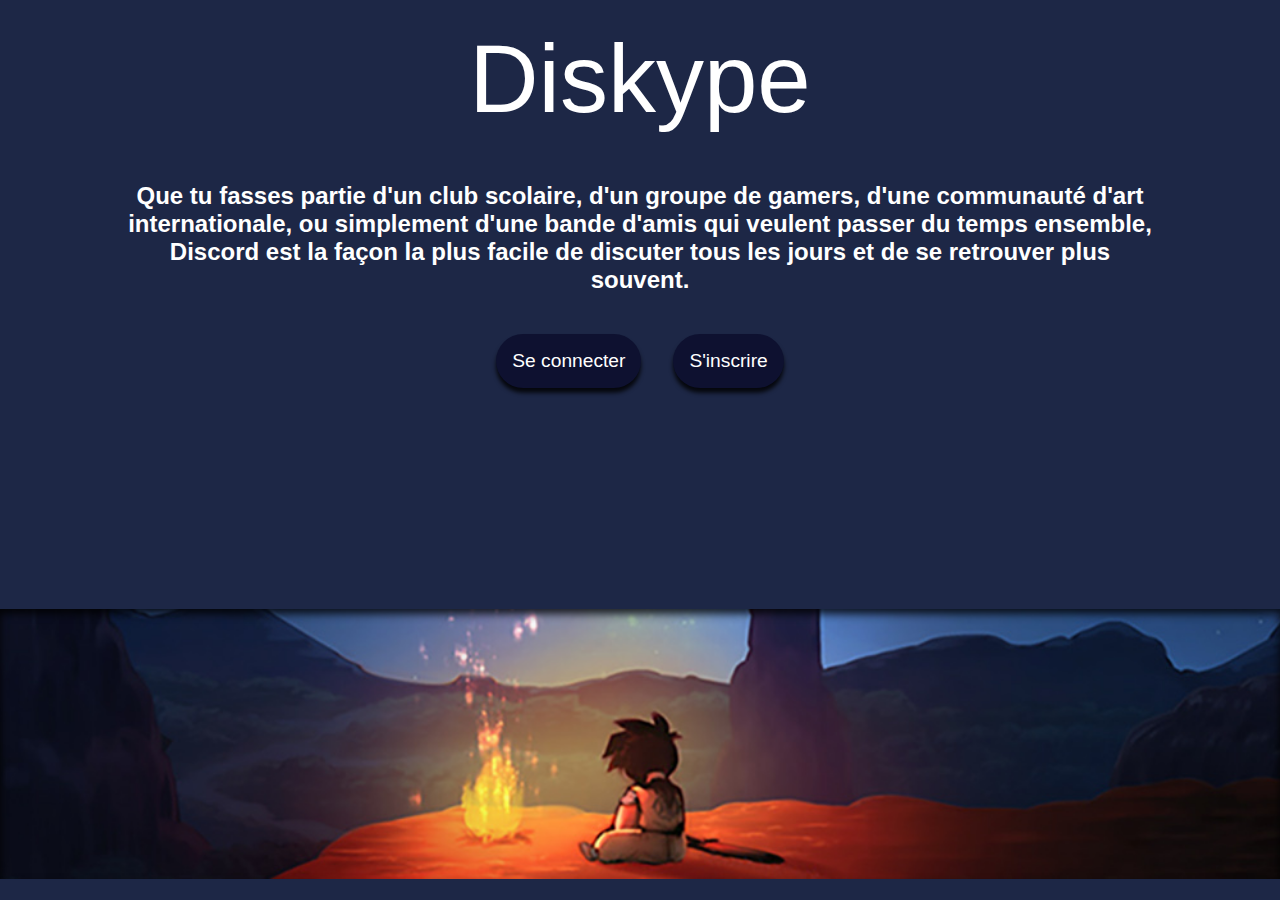
<file: diskype/index.html>
<!DOCTYPE html>
<html>
<head>
	<meta charset="utf-8" />
	<link rel="stylesheet" href="style.css" />
	<link rel="stylesheet" href="nuit.css" />
	<title>Diskype</title>
	<link rel="icon" type="image/gif" href="icone.ico" />
</head>

<body>
	<div class="user">
		<img src="" alt="pp" class="avatarent"/>
		<p class="pseudoent"> </p>
		<img src="poped.png" alt="" class="icn"/>
	</div>

	<div class="poped" style="display: none;">
		<span class="editage">
			<form method="POST" id="formu" class="edit" enctype="multipart/form-data" onsubmit="return edit(this);">
				<label class="pp"><img src="" alt="pp" class="avatarent" id="editedaya"/><input type="file" name="avatar" id="avatar" accept="image/png, image/jpeg" class="input" onchange="return change(this);"/></label>
				<input type="text" name="pseudo" id="pseud" class="input" placeholder="" maxlength="16">
				<br>
				<input type="submit" value="Fini" id="inptbtn">
			</form>

			<form id="formu" class="editt" onsubmit="return deconnection(this);">
				<input type="submit" value="Deconnection" id="inptbtn">
			</form>
		</span>
	</div>

	<div id="chat">
		<div id="messages">

		</div>
	
		<div class="tst">
			<div id="nani">
				<div contenteditable="true" type="text" name="je" id="test" placeholder="Envoyer msg"></div>
				<div class="conteneur">
					<div class="mettremote">
						<div class="conteneuremote" style="display: none;">
							<div class="nosemotes"></div>
							<label id="addreac" class="btn"><img src="addreac.png" alt="" id="addemote"><input type="file" name="emote" id="emoted" class="inpute" onchange="return emote(this);"/></label>
						</div>
						<label id="emote" class="boutton"><img src="emote.png" alt="" id="plod"> </label>
					</div>
					<label id="pload" class="boutton"><img src="upload.png" alt="" id="plod"><input type="file" name="image" id="imagee" class="inpute" onchange="return preview(this);"/></label>
				</div>
			</div>
		</div>
	</div>

	<div class="poped" id="uplodfil" style="display: none;">
		<span class="editage">
			<form method="POST" id="formu" class="imag" enctype="multipart/form-data" onsubmit="return imager(this);">
				<label class="uploadent"><p id="previewer"><img src="" alt="" class="uploade" id="uploade"/></p><input type="file" name="image" id="image" class="inpute" onchange="return preview(this);"/></label>
				<div class="aflex">
				<input type="text" name="message" id="msgg" class="msgg" placeholder="Envoyer un message (optionnel)">
				<br>
				<label class="ptnsamr"><img src="send.png" alt="" id="nvoyer"/><input type="submit" value="Fini" id="inptbtnn"></label>
				</div>
			</form>
		</span>
	</div>

	<div class="popedit">
		<img src="delete.png" alt="" class="icnn" id="del"/>
		<img src="modif.png" alt="" class="icnn" id="modif" style="margin-left: 0.3em;"/>
	</div>


	<script src="script.js"></script>
</body>
</html>
</file>
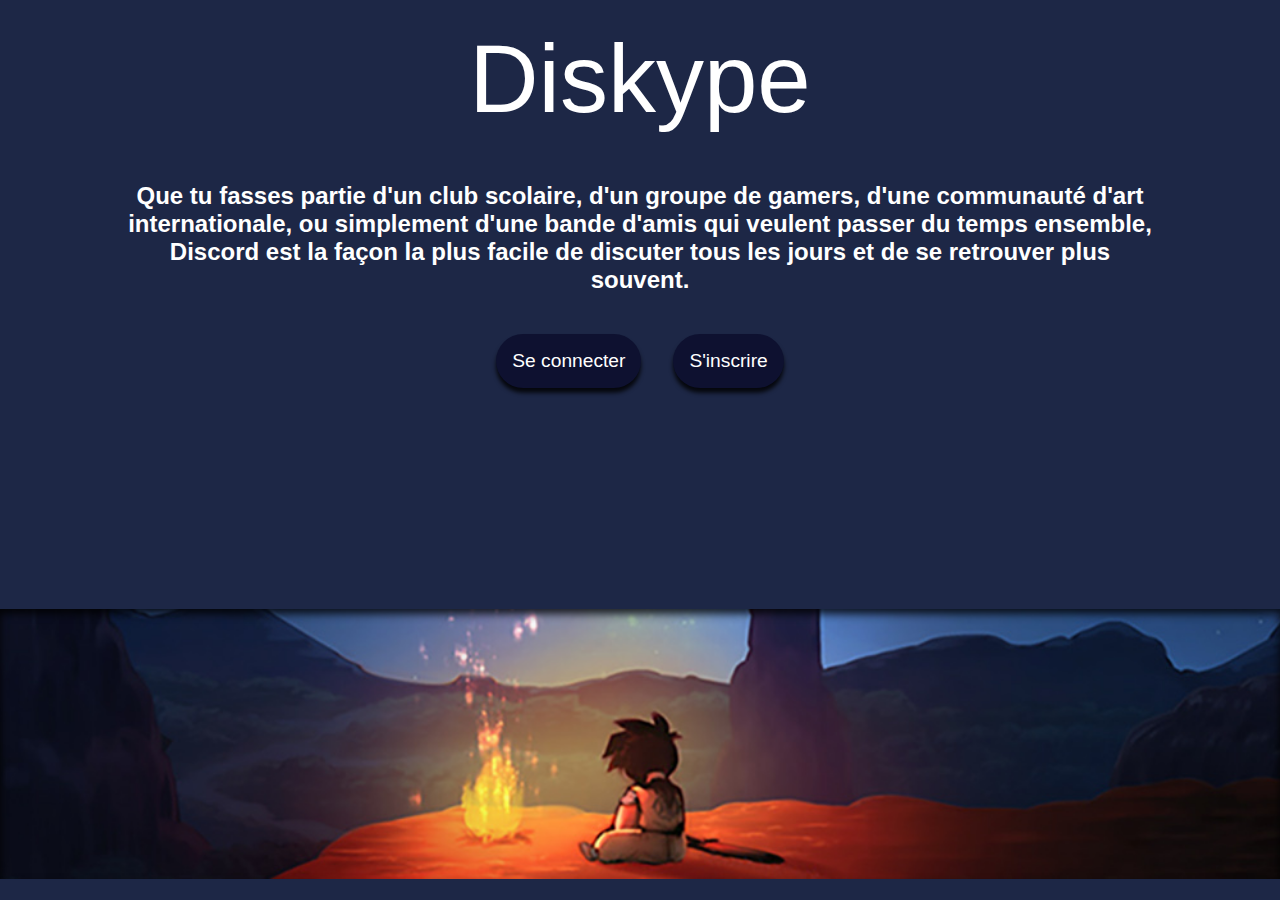
<file: diskype/accueil.html>
<!DOCTYPE html>
<html>
<head>
	<meta charset="utf-8" />
	<link rel="stylesheet" href="accueil.css" />
    <link rel="stylesheet" href="nuit.css" />
	<title>Diskype</title>
	<link rel="icon" type="image/gif" href="icone.ico" />
</head>

<body>
    <div class="top">
        <span class="titre">Diskype</span>
        <p class="texte">Que tu fasses partie d'un club scolaire, d'un groupe de gamers, d'une communauté d'art internationale, ou simplement d'une bande d'amis qui veulent passer du temps ensemble, Discord est la façon la plus facile de discuter tous les jours et de se retrouver plus souvent.</p>
        <div class="mid">
            <a href="connexion.html"><p class="btn" id="connex">Se connecter</p></a> <a href="inscription.html"><p class="btn" id="inscr">S'inscrire</p></a>
        </div>
    </div>

    <footer></footer>

    <script src="accueil.js"></script>

</body>
</file>
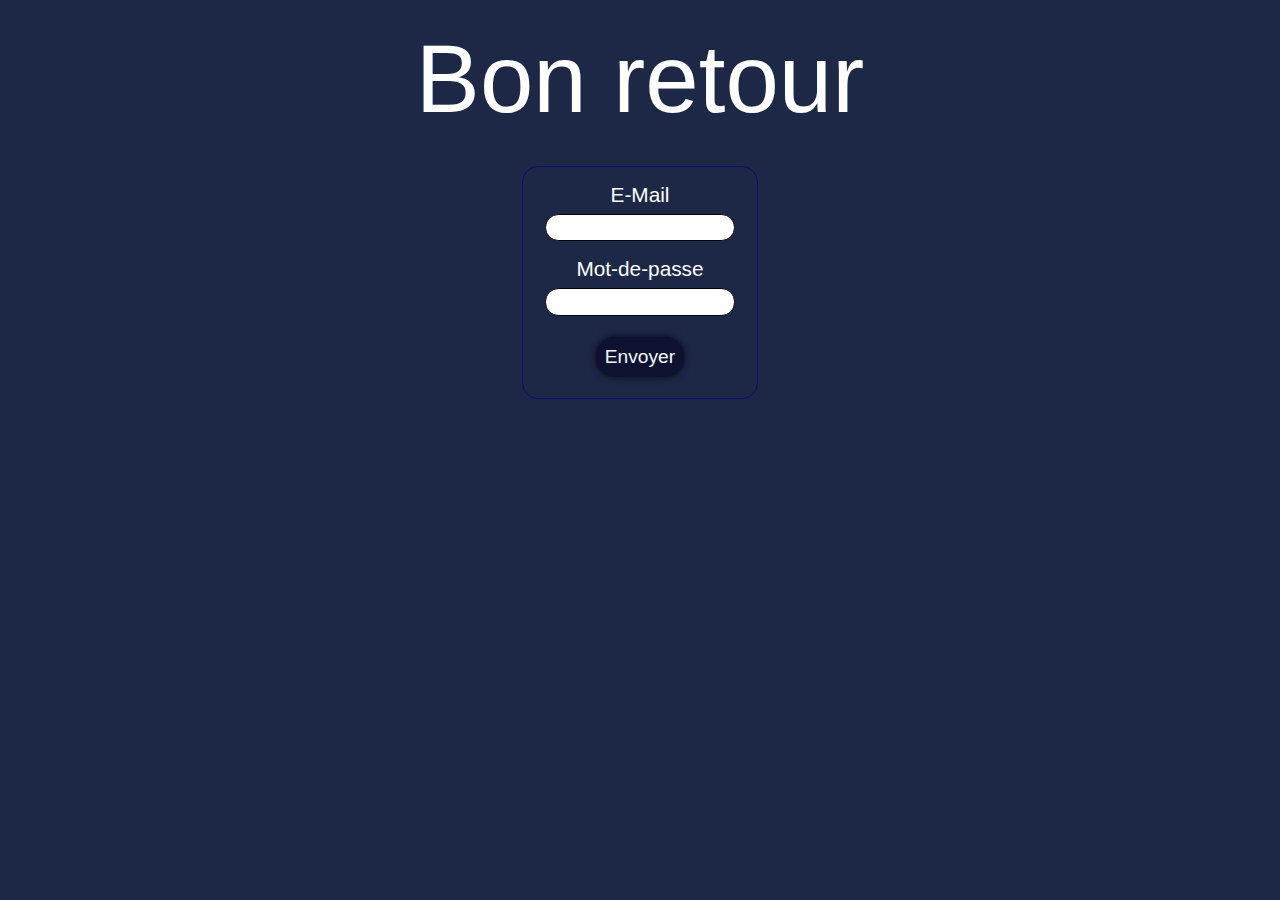
<file: diskype/connexion.html>
<!DOCTYPE html>
<html>
<head>
	<meta charset="utf-8" />
	<link rel="stylesheet" href="accueil.css" />
    <link rel="stylesheet" href="nuit.css" />
	<title>Diskype</title>
	<link rel="icon" type="image/gif" href="icone.ico" />
</head>

<body>
    <div class="top">
        <span class="titre">Bon retour</span>
        <form method="POST" onsubmit="return connect(this);">
            <p class="formulaire">
                <label>E-Mail</label><br><input type="email" name="email" id="email" placeholder="" class="input">
                <br>
                <label>Mot-de-passe</label><br><input type="password" name="password" id="password" placeholder="" class="input">
				<br>
				<input type="submit" value="Envoyer" id="nptbtn">
            </p>
        </form>
    </div>

    <script src="accueil.js"></script>
    
</body>
</file>
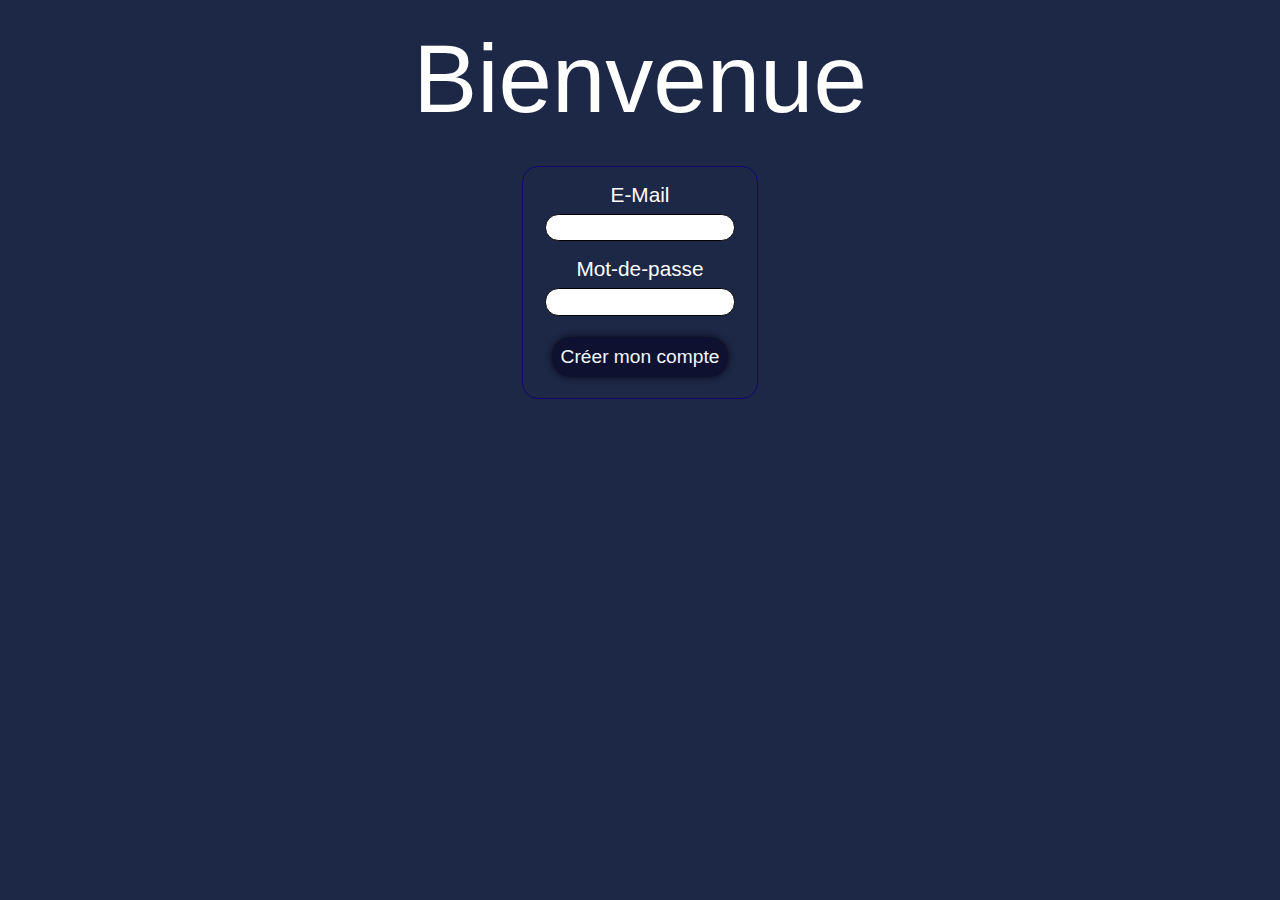
<file: diskype/inscription.html>
<!DOCTYPE html>
<html>
<head>
	<meta charset="utf-8" />
	<link rel="stylesheet" href="accueil.css" />
    <link rel="stylesheet" href="nuit.css" />
	<title>Diskype</title>
	<link rel="icon" type="image/gif" href="icone.ico" />
</head>

<body>
    <div class="top">
        <span class="titre">Bienvenue</span>
        <form method="POST" id="form" onsubmit="return valide(this);">
            <p class="formulaire">
                <label>E-Mail</label><br><input type="email" name="email" id="email" class="input">
                <br>
                <label>Mot-de-passe</label><br><input type="password" name="password" id="password" class="input">
                <br>
                <input type="submit" value="Créer mon compte" id="nptbtn">
            </p>
        </form>

        <form method="POST" id="formu" enctype="multipart/form-data" style="display: none;" onsubmit="return finish(this);">
            <div class="formulaire">
                <label class="pp"><span class="solotetsouslo">Modifier votre avatar</span><input type="file" name="avatar" id="avatar" accept="image/png, image/jpeg" class="input" onchange="return change(this);"/></label>
                <br>
                <label>Pseudo</label><br><input type="text" name="pseudo" id="pseudo" class="input" maxlength="16">
                <br>
                <input type="submit" value="Valider et continuer" id="nptbtn">
            </div>
        </form>

    </div>

    <script src="accueil.js"></script>
</body>
</file>
<file: diskype/style.css>
body
{
    margin: 0;
}

#chat
{
    margin: auto;
    width: 55%;
    box-shadow: 0px 0px 0.4em rgba(0, 0, 0, 0.829);
    height: 100vh;
}

#messages
{
    overflow: auto;
    display: flex;
    flex-direction: column-reverse;
    height: 94vh;
    padding-left: 0.5em;
    padding-right: 0.5em;
}

.image
{
    width: 3em;
    height: 3em;
    float: left;
    border-radius: 50%;
    margin-right: 0.5em;
}

.dupli
{
    width: -webkit-fill-available;
}

.pseudo
{
    font-family: Arial, Helvetica, sans-serif;
    font-weight: bolder;
    margin-bottom: 0.5em;
}

.date
{
    font-size: 0.6em;
    color: gray;
    font-weight: lighter;
}

.msg
{
    border-radius: 0.69em;
    padding: 0.5em;
    margin: 0.24em;
    background-color: #161e31;
    box-shadow: 0px 0px 5px rgba(0, 0, 0, 0.836);
    display: flex;
}

.editte
{
    height: 1em;
    float: right;
    opacity: 0;
    cursor: pointer;
}

.txt
{
    padding: 1px;
}

.txt:hover
{
    background-color: rgba(0, 0, 0, 0.17);
    border-radius: 0.5em;
    box-shadow: -4px 0px 0px 0px rgba(0, 0, 0, 0.17);
}

.txt:focus-visible
{
    outline: none;
}

.txtactif
{
    background-color: rgba(0, 0, 0, 0.17);
    border-radius: 0.5em;
    box-shadow: -4px 0px 0px 0px rgba(0, 0, 0, 0.17);
}

.tst
{
    position: relative;
    bottom: 0;
    width: 100%;
    height: 6vh;
    display: flex;
}

#nani
{
    display: flex;
    margin: auto;
    background-color: #0f1422;
    border-radius: 1em;
    align-content: center;
    align-items: center;
    width: 99%;
}

#test
{
    border: solid 1vh #0f1422;
    border-radius: 1em;
    width: -webkit-fill-available;
    background-color: #0f1422;
    outline: none;
    display: flex;
    align-items: center;
}

#plod
{
    max-height: 4vh;
    filter: invert(1);
}

.conteneur
{
    display: flex;
    margin-right: 0.3em;
}

.mettremote
{
    display: flex;
    position: relative;
    flex-direction: column;
    align-items: center;
    justify-content: flex-end;
}

.contiens
{
    display: flex !important;
    position: absolute;
    bottom: 5vh;
    width: 30vh;
    height: 40vh;
    background-color: #00000096;
    backdrop-filter: blur(1px);
    border-radius: 0.69em;
    transition: 150ms;
    box-shadow: 0px 0px 5px rgb(0 0 0 / 84%);
    flex-direction: column;
    align-items: flex-end;
    justify-content: space-between;
    padding: 0.3em;
}

.boutton
{
    display: flex;
    background: none;
    border: none;
    max-height: fit-content;
    width: auto;
    cursor: pointer;
    margin-right: 0.1em;
    transition: 150ms;
}

.boutton:hover
{
    opacity: 0.9;
    transform: scale(0.95);
}

.btn
{
    display: flex;
    cursor: pointer;
}

#addemote
{
    filter: invert(1);
    transition: 150ms;
}

#addemote:hover
{
    opacity: 0.9;
    transform: scale(0.97);
}


.user
{
    float: left;
    position: relative;
    display: flex;
    align-items: center;
    box-shadow: inset 0px -0.4em 0.4em -0.4em rgba(0, 0, 0, 0.829);
    width: 22.5%;
}

.avatarent
{
    border-radius: 50%;
    height: 5em;
    width: 5em;
    margin: 0.5em;
}

#avatar
{
    display: none;
}

.editage
{
    position: absolute;
    top: 0;
    bottom: 0;
    left: 0;
    right: 0;
    margin: auto;
    height: fit-content;
    width: fit-content;
    min-width: 30%;
    max-width: 45%;
    background-color: #ffffff03;
    backdrop-filter: blur(4px);
    border-radius: 0.69em;
    box-shadow: 0px 0px 15px rgb(0 0 0 / 84%);
    padding: 3%;
}

.upload
{
    max-width: 100%;
    height: auto;
}

.imagge
{
    max-width: 70%;
    max-height: 40vh;
    border-radius: 4px;
}.videoe
{
    max-width: 70%;
    max-height: 40vh;
    border-radius: 4px;
}.audioe
{
    max-width: 70%;
    max-height: 40vh;
}

#uploade
{
    max-width: 100%;
    max-width: 50%;
}

.edit
{
    display: flex;
    flex-direction: column;
    height: fit-content;
    width: fit-content;
    margin: auto;
    /*background-color: #090e1d;*/
    border-radius: 1.5em;
    padding: 2em;
    margin-bottom: 1em;
    /*box-shadow: 0px 0px 0.4em rgba(0, 0, 0, 0.829)*/
}

.editt
{
    display: flex;
    flex-direction: column;
    height: fit-content;
    width: fit-content;
    margin: auto;
    /*background-color: #161e31;*/
    border-radius: 1.5em;
    /*box-shadow: 0px 0px 0.4em rgba(0, 0, 0, 0.829)*/
}

.pp
{
    display: block;
    height: 6em;
    width: 6em;
    margin: auto;
    color: rgba(255, 255, 255, 0.781);
    cursor: pointer;
    animation-duration: 100ms;
}

.pp:hover
{
    opacity: 0.7;
}

#pseud
{
    color: #000;
    border-radius: 2em;
    border: #000 solid 1px;
    padding: 0.2em;
    padding-top: 0.6em;
}

#pseud::placeholder
{
    color: rgba(0, 0, 0, 0.637);
    font-size: 1.5em;
    padding-left: 0.2em;
}

.pseudoent
{
    font-size: 1.3em;
}

.icn
{
    position: absolute;
    bottom: 0;
    right: 0;
    height: 1em;
    width: 1em;
    padding: 0.5em;
    opacity: 0.7;
    cursor: pointer;
    animation-duration: 150ms;
}

.icnn
{
    height: 1em;
    width: 1em;
    cursor: pointer;
    filter: invert(1);
    transition-duration: 150ms;
    justify-content: center;
}

.icnn:hover
{
    width: 1.2em;
    height: 1.2em;
}

.icn:hover
{
    opacity: 1;
}

.icn:active
{
    height: 0.9em;
    width: 0.9em;
    padding-right: 0.6em;
}

.popedit
{
    z-index: 0;
    position: absolute;
    display: none;
    background-color: #090e1d;
    padding: 0.4em;
    border-radius: 2em;
    align-items: center;
}

.onmodif
{
    display: flex;
    padding: 0.5em;
    background-color: #0000004d;
    border-radius: 2em;
}

.poped
{
    position: absolute;
    width: 100%;
    height: 100%;
    z-index: 1;
    background-color: #00000093;
    top: 0;
    left: 0;
}

#inptbtn
{
    padding: 0.7em;
    border-radius: 2em;
    background-color: rgb(14, 42, 94);
    box-shadow: 0px 0px 5px rgba(0, 0, 0, 0.836);
    border: solid 1px black;
}

.imag
{
    display: flex;
    flex-direction: column;
}

.inpute
{
    display: none;
}

.msgg
{
    color: cornsilk;
    border: 0.2em solid #0f1422;
    border-radius: 1em;
    width: -webkit-fill-available;
    background-color: #0f1422;
    padding: 0.5em;
    outline: none;
}

#inptbtnn
{
    display: none;
}

.aflex
{
    display: flex;
    height: 2em;
    align-items: center;
    padding-left: 0.5em;
}

.ptnsamr
{
    display: flex;
    align-items: center;
}

#nvoyer
{
    height: 1.5em;
    width: 1.5em;
    filter: invert(1);
}

.modifemote
{
    max-width: max-content;
    display: flex;
    align-items: center;
}

.previewemote
{
    width: 50%;
    max-width: 6em;
    min-width: 1em;
}

.emotent
{
    width: 100%;
    border-radius: 0.2em;
    cursor: pointer;
    transition: 100ms;
}

.emotent:hover
{
    opacity: 0.9;
}

#em
{
    display: none;
}

.inputem
{
    width: 100%;
    border-radius: 0.2em;
    border: none;
}

.inputem:focus
{
    outline: none;
}

#inptemote
{
    border: solid 1px #06dee1;
    border-radius: 0.5em;
}

.nosemotes
{
    overflow-y: auto;
    width: 100%;
}

.emote
{
    width: 24%;
    height: auto;
    cursor: pointer;
    transition: 100ms;
}

.emote:hover
{
    transform: scale(0.95);
}

.prevemote
{
    height: 1.5em;
    width: auto;
}

#devine
{
    min-width: 5px;
    min-height: 5px;
}
</file>
<file: diskype/nuit.css>
html
{
    background-color: #1d2746;
    color: white;
    font-family: sans-serif;
}


::-webkit-scrollbar
{
    width: 0.5em;
}
::-webkit-scrollbar-track
{
    border: 0.1em solid #121d3b;
    border-radius: 1em;
    background-color: #162144;
}
::-webkit-scrollbar-thumb
{
    background: linear-gradient(
        45deg,
        #06dee1,
        #79ffbc
    );
    border-radius: 1em;
}
</file>
<file: diskype/accueil.css>
a
{
    text-decoration: none;
    color: white;
}

body{
    margin: 0;
}

.top
{
    text-align: center;
    right: 0;
    left: 0;
    margin-left: 8em;
    margin-right: 8em;
    margin-top: 1.5em;
    height: 65vh;
}

.titre
{
    font-weight: 500;
    font-size: 6em;
    font-family: Arial, Helvetica, sans-serif;
}

.texte
{
    margin-top: 2em;
    font-size: 1.5em;
    font-weight: bold;
}

.mid
{
    display: flex;
    flex-direction: row;
    justify-content: center;
    align-items: center;
    margin-bottom: 4em;
}

.btn
{
    font-size: 1.2em;
    padding: 1rem;
    margin: 1rem;
    border-radius: 3rem;
    background: #0e1130;
    box-shadow: 0px 0.3rem 4px rgba(0, 0, 0, 0.829);
    cursor: pointer;
    transition: 100ms
}

.btn:hover
{
    font-size: 1.25em;
    color: #FFC0CB;
}

.btn:active
{
    font-size: 1.15em;
}

.connexion
{
    text-align: center;
    margin-left: 8em;
    margin-right: 8em;
    margin-top: 1.5em;
}

footer /* REACADRER HORIZONTALEMENT BACKGROUND */
{
	position: relative; /* absolute	The element is positioned relative to its first positioned (not static) ancestor element */
	background: url("footer.jpg") no-repeat center;
	width: 100%;
	height: 30vh;
    max-height: 400px;
	background-size: auto 100%;
	overflow: hidden;
    bottom: 0;
    box-shadow: inset 0px 0.3rem 0.5em rgba(0, 0, 0, 0.829);
}

.formulaire
{
    width: fit-content;
    text-align: center;
    margin: auto;
    margin-top: 2em;
    padding: 1em;
    border: solid 1px rgb(18, 8, 110);
    border-radius: 1em;
}

.input
{
    outline: none;
    border: solid 1px black;
    border-radius: 1em;
    padding: 0.4em;
    margin: 0.5em;
    margin-bottom: 1.2em;
}

label
{
    margin: 0.3em;
    font-size: 1.3em;
}

#nptbtn
{
    background-color: #0e1130;
    padding: 0.4em;
    margin: 0.3em;
    font-size: 1.2em;
    border: solid 1px transparent;
    border-radius: 1em;
    box-shadow: 0px 0px 7px rgba(0, 0, 0, 0.774);
    color: aliceblue;
}

#email
{
    transition-duration: 250ms;
}

#email:invalid
{
    border: solid 1px #DC143C;
    background-color: #ffecf0;
}

#form
{
    animation-duration: 250ms;
}

@keyframes transition {
    0% {opacity: 1; transform : translate(0px, 0px);}
    100% {opacity: 0; transform : translate(0px, 10em);}
}


#avatar
{
    display: none;
}

.solotetsouslo
{
    height: 100%;
    border-radius: 50%;
    display: flex;
    align-items: center
}

.pp
{
    display: flex;
    border-radius: 50%;
    height: 5rem;
    width: 5rem;
    background: url("placeholder.jpg") no-repeat;
    background-size: cover;
    margin: auto;
    align-items: center;
    font-size: 0.7em;
    color: rgba(255, 255, 255, 0.781);
    cursor: pointer;
    animation-duration: 100ms;
}

.pp:hover
{
    box-shadow: inset 0 0 0 100vh rgb(0 0 0 / 41%);
}
</file>
